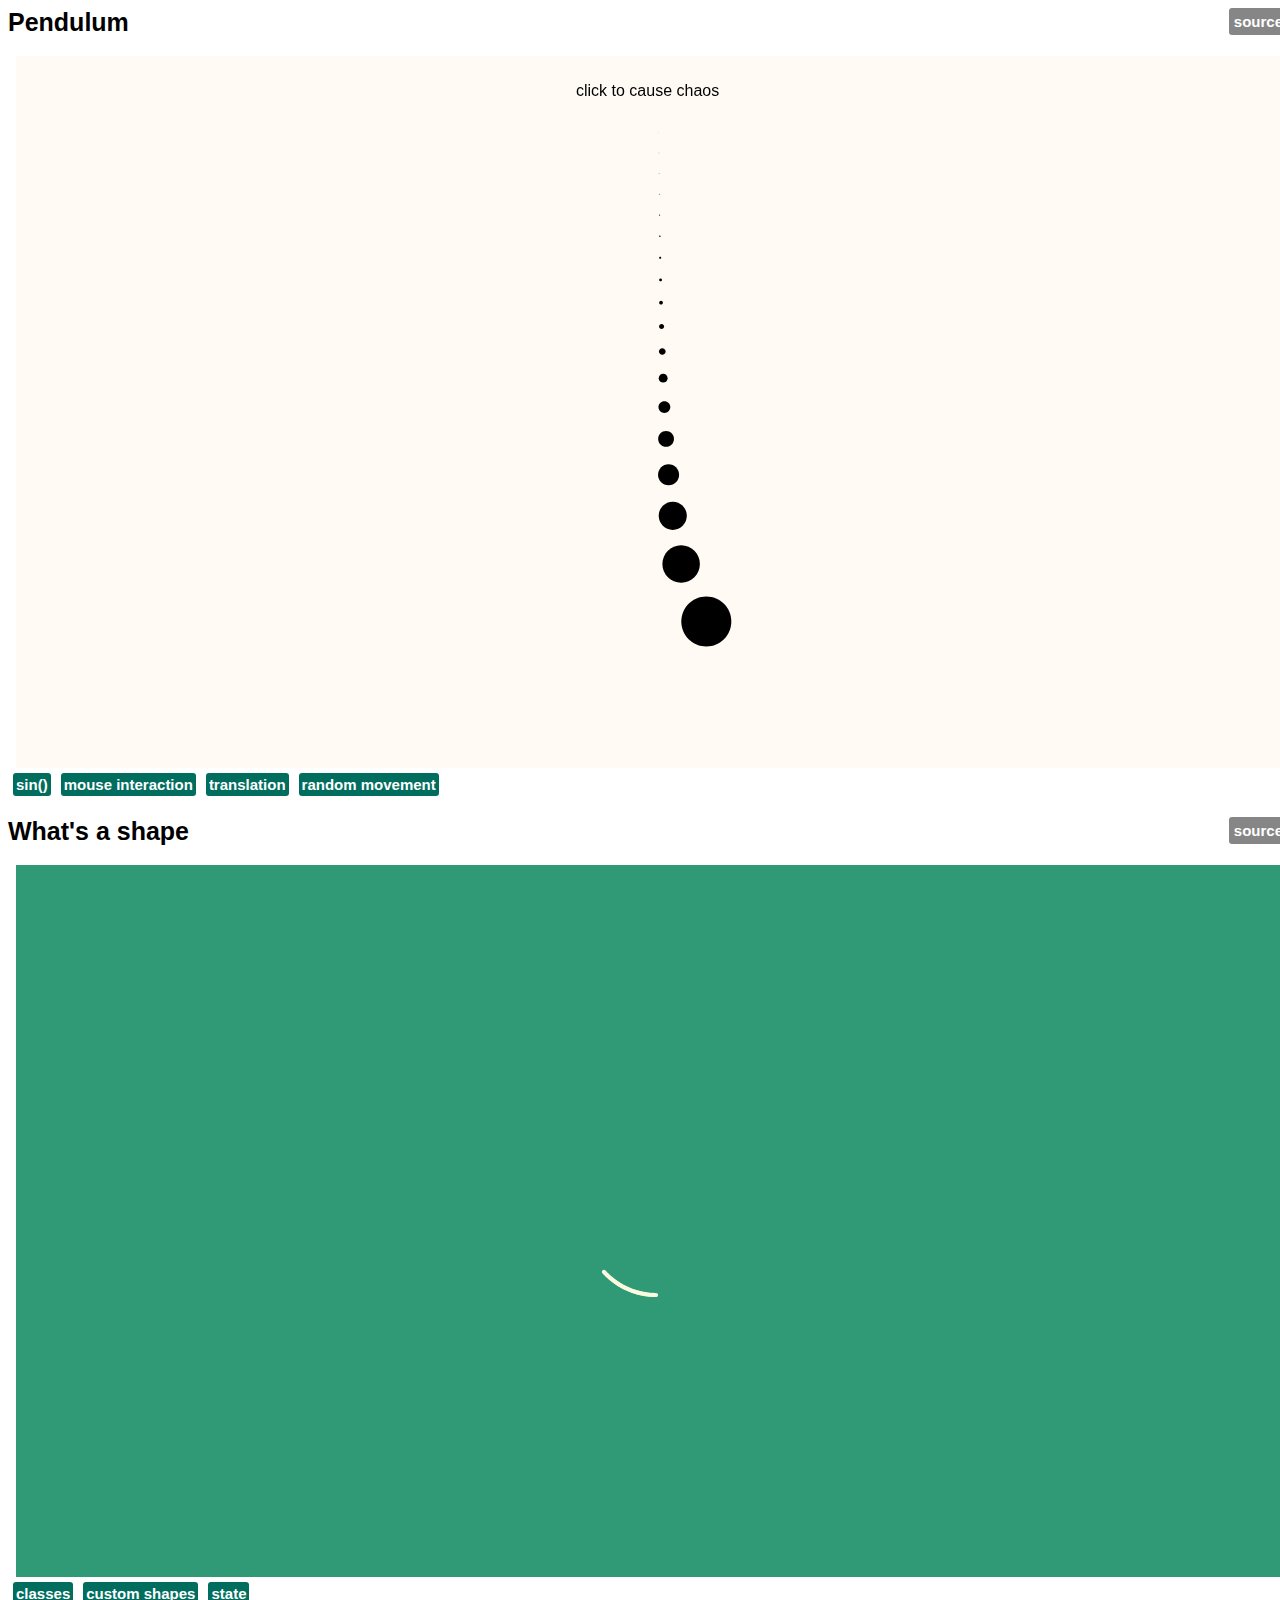
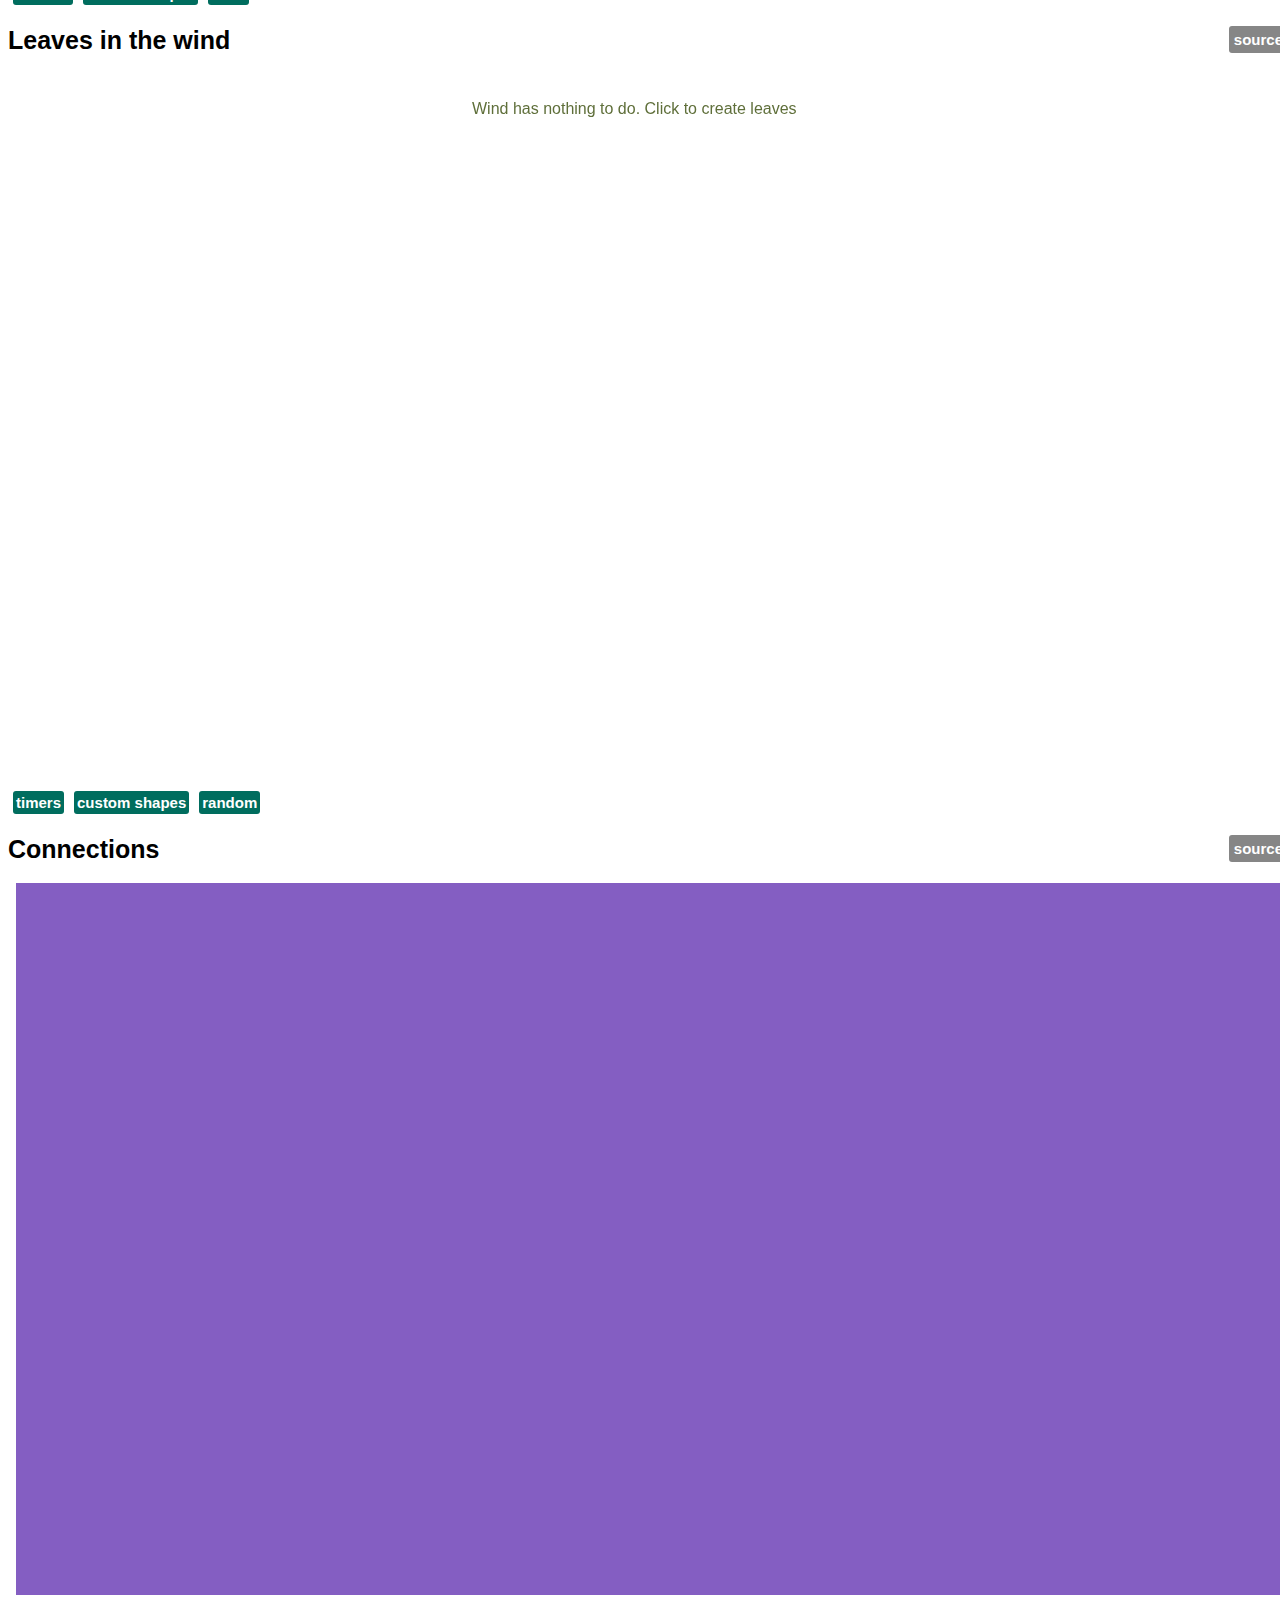
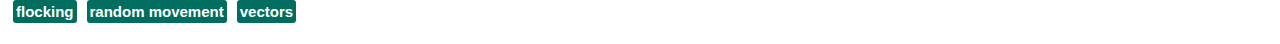
<file: index.html>
<html>
    <head>
        <link rel="stylesheet" type="text/css" href="style.css">
    </head>
    <body>
        <p>
            <div class="project-title">Pendulum <a class="source" href="InfinitePendulum.js">Source</a></div>
            <iframe src="p1.html"></iframe>
            <br>
            <div style="display: flex;width: 1280px;"><div class="tag">sin()</div><div class="tag">mouse interaction</div><div class="tag">translation</div><div class="tag">random movement</div></div>
        </p>
        <p>
            <div class="project-title">What's a shape <a class="source" href="WhatsAShape.js">Source</a></div>
            <iframe src="p2.html"></iframe>
            <br>
            <div style="display: flex;width: 1280px;"><div class="tag">classes</div><div class="tag">custom shapes</div><div class="tag">state</div></div>
        </p>
        <p>
            <div class="project-title">Leaves in the wind <a class="source" href="LeavesInTheWind.js">Source</a></div>
            <iframe src="p3.html"></iframe>
            <br>
            <div style="display: flex;width: 1280px;"><div class="tag">timers</div><div class="tag">custom shapes</div><div class="tag">random</div></div>
        </p>
        <p>
            <div class="project-title">Connections <a class="source" href="Connections.js">Source</a></div>
            <iframe src="p4.html"></iframe>
            <br>
            <div style="display: flex;width: 1280px;"><div class="tag">flocking</div><div class="tag">random movement</div><div class="tag">vectors</div></div>
        </p>
    </body>
</html>
</file>
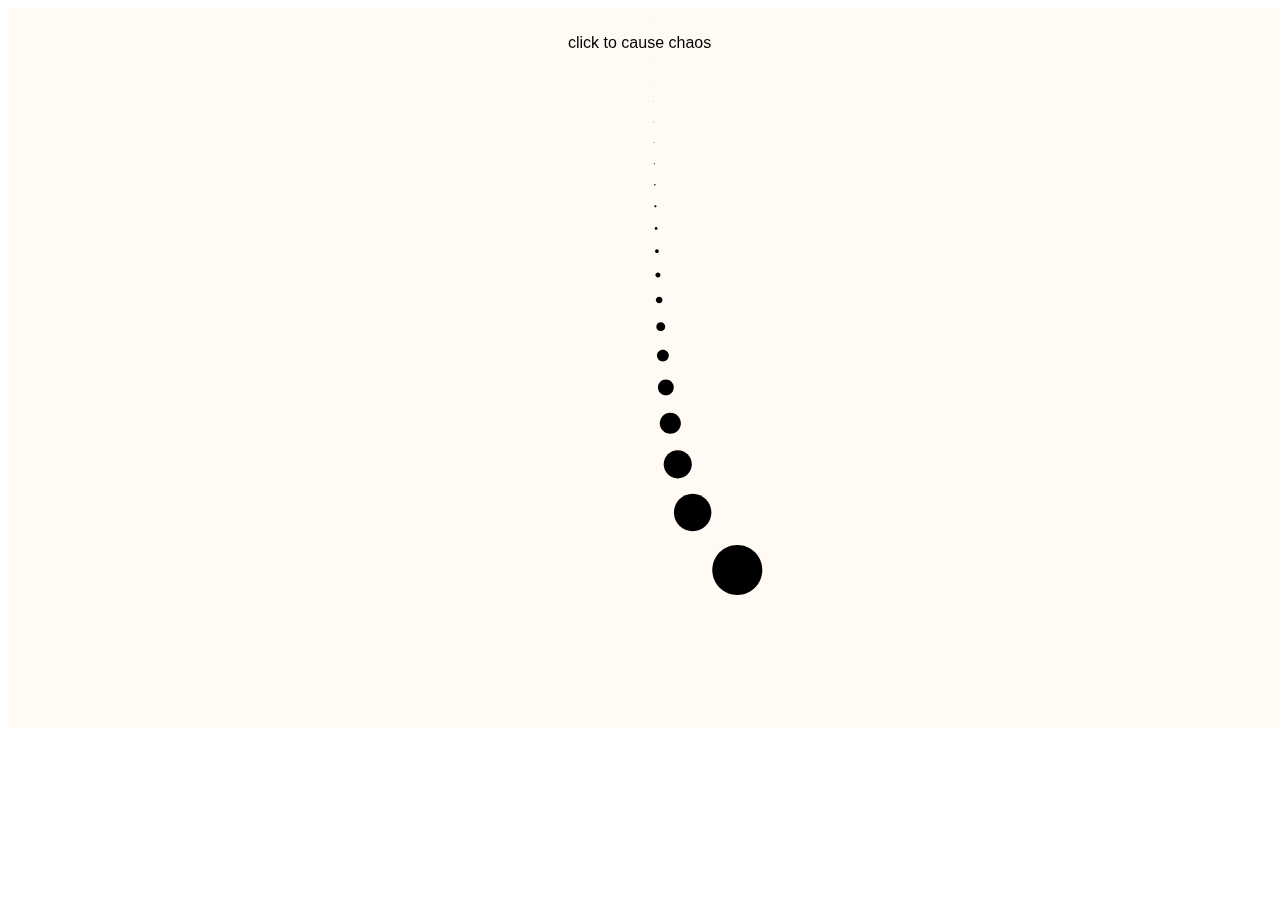
<file: p1.html>
<html>
    <head>
        <link rel="stylesheet" type="text/css" href="style.css">
        <script src="p5/p5.min.js"></script>   
        
    </head>
    <body class="iframe-body">
        <script src="InfinitePendulum.js"></script>
    </body>
</html>
</file>
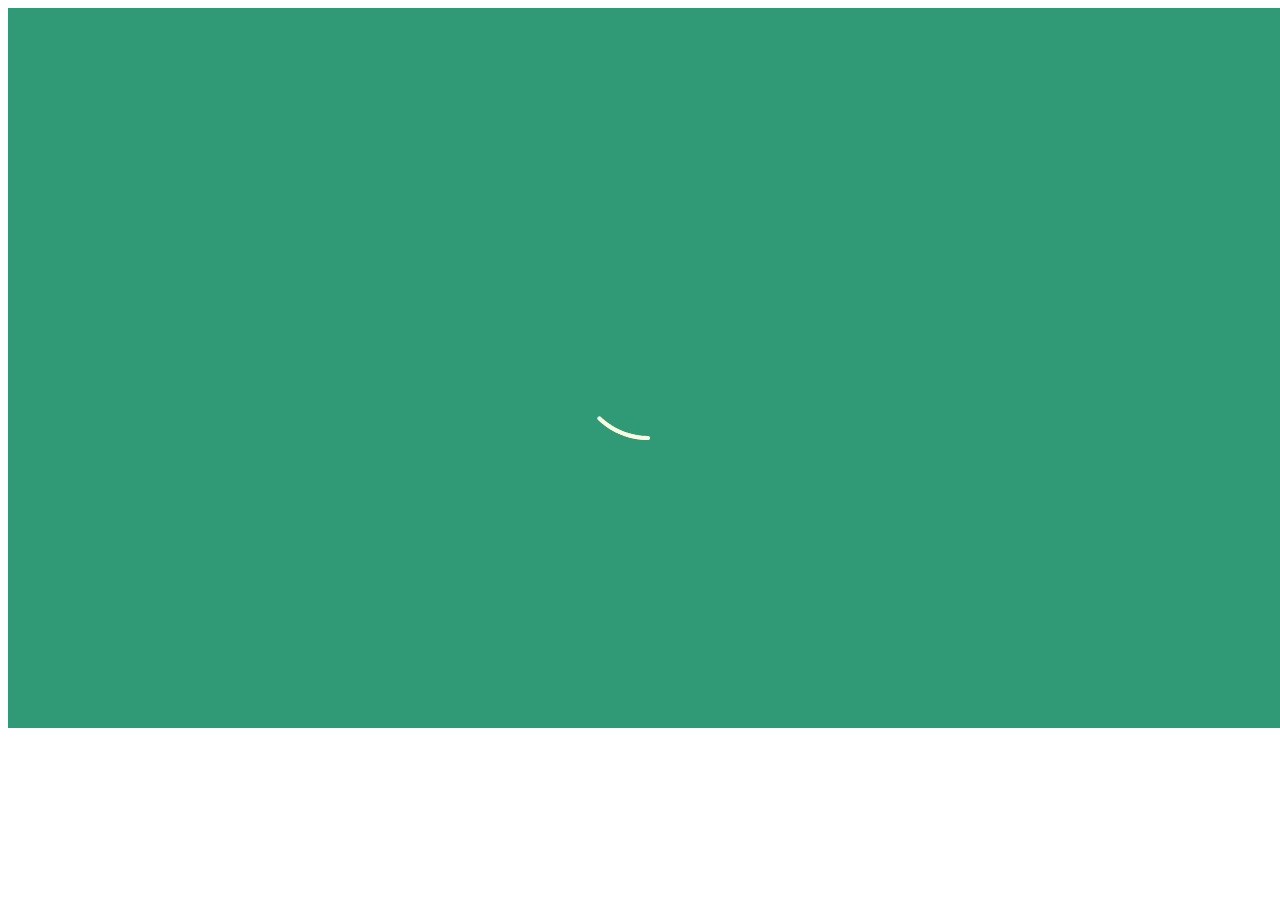
<file: p2.html>
<html>
    <head>
        <link rel="stylesheet" type="text/css" href="style.css">
        <script src="p5/p5.min.js"></script>   
        
    </head>
    <body class="iframe-body">
        <script src="WhatsAShape.js"></script>
    </body>
</html>
</file>
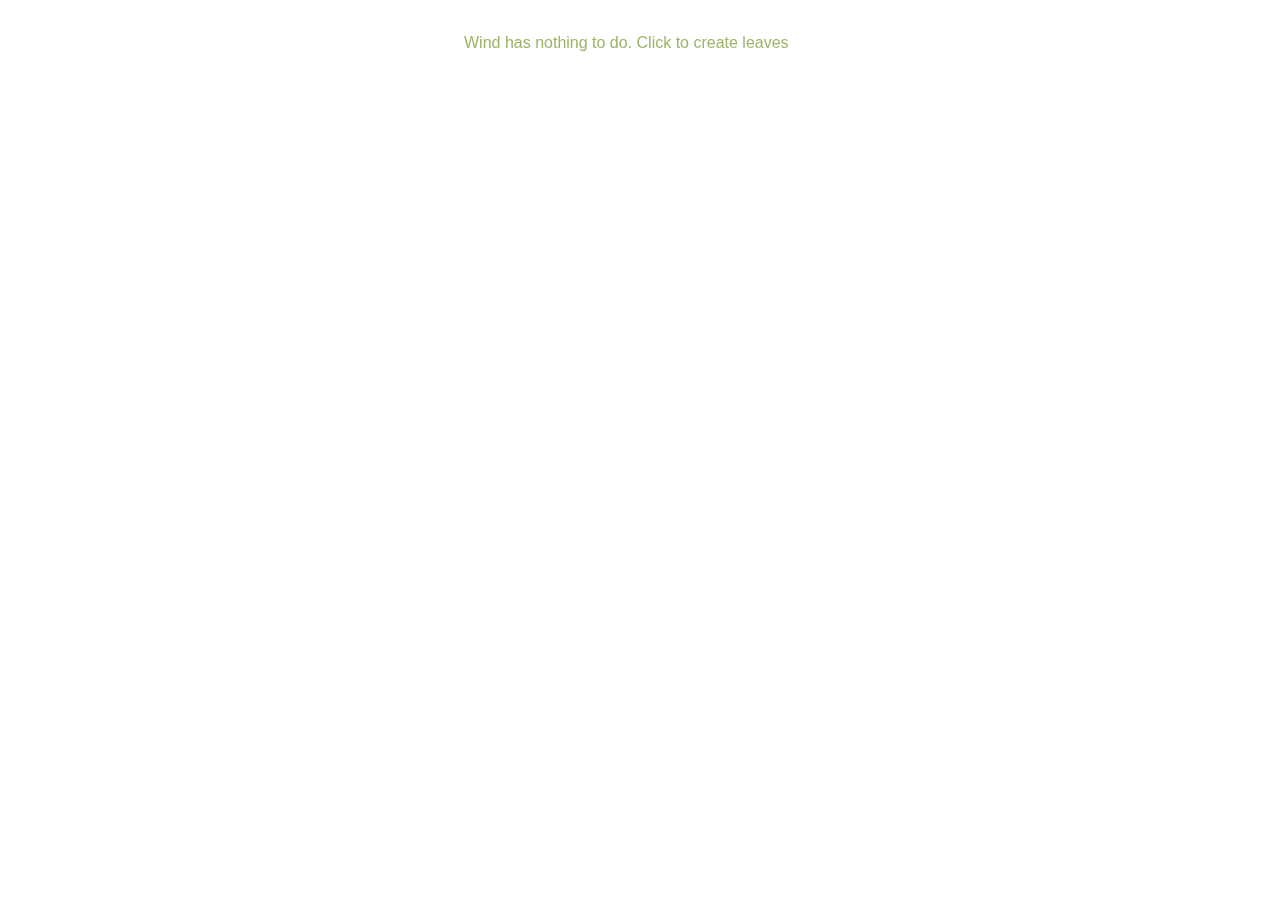
<file: p3.html>
<html>
    <head>
        <link rel="stylesheet" type="text/css" href="style.css">
        <script src="p5/p5.min.js"></script>   
        
    </head>
    <body class="iframe-body">
        <script src="LeavesInTheWind.js"></script>
    </body>
</html>
</file>
<file: style.css>
*{
    font-family: 'Segoe UI', Tahoma, Geneva, Verdana, sans-serif;
}

iframe{
    width: 1280px;
    height: 720px;
    border: 0px;
}

.iframe-body{
    overflow: hidden;
}

.project-title{
    font-weight: bold;
    font-size: 25px;
    width: 1280; 
    height: 40px;    
    display: block;
}

.source{
    font-size: 15px; 
    user-select: none;
    text-decoration: none;
    background-color: rgb(134, 134, 134);
    color: rgb(255, 255, 255);
    border-radius: 3px;
    font-weight: bold;
    padding: 5px;
    text-transform: lowercase;
    float: right;
}

.tag{
    margin: 5px;
    font-size: 15px; 
    user-select: none;
    text-decoration: none;
    background-color: rgb(0, 109, 94);
    color: rgb(255, 255, 255);
    border-radius: 3px;
    font-weight: bold;
    padding: 3px;
    text-transform: lowercase;
}
</file>
